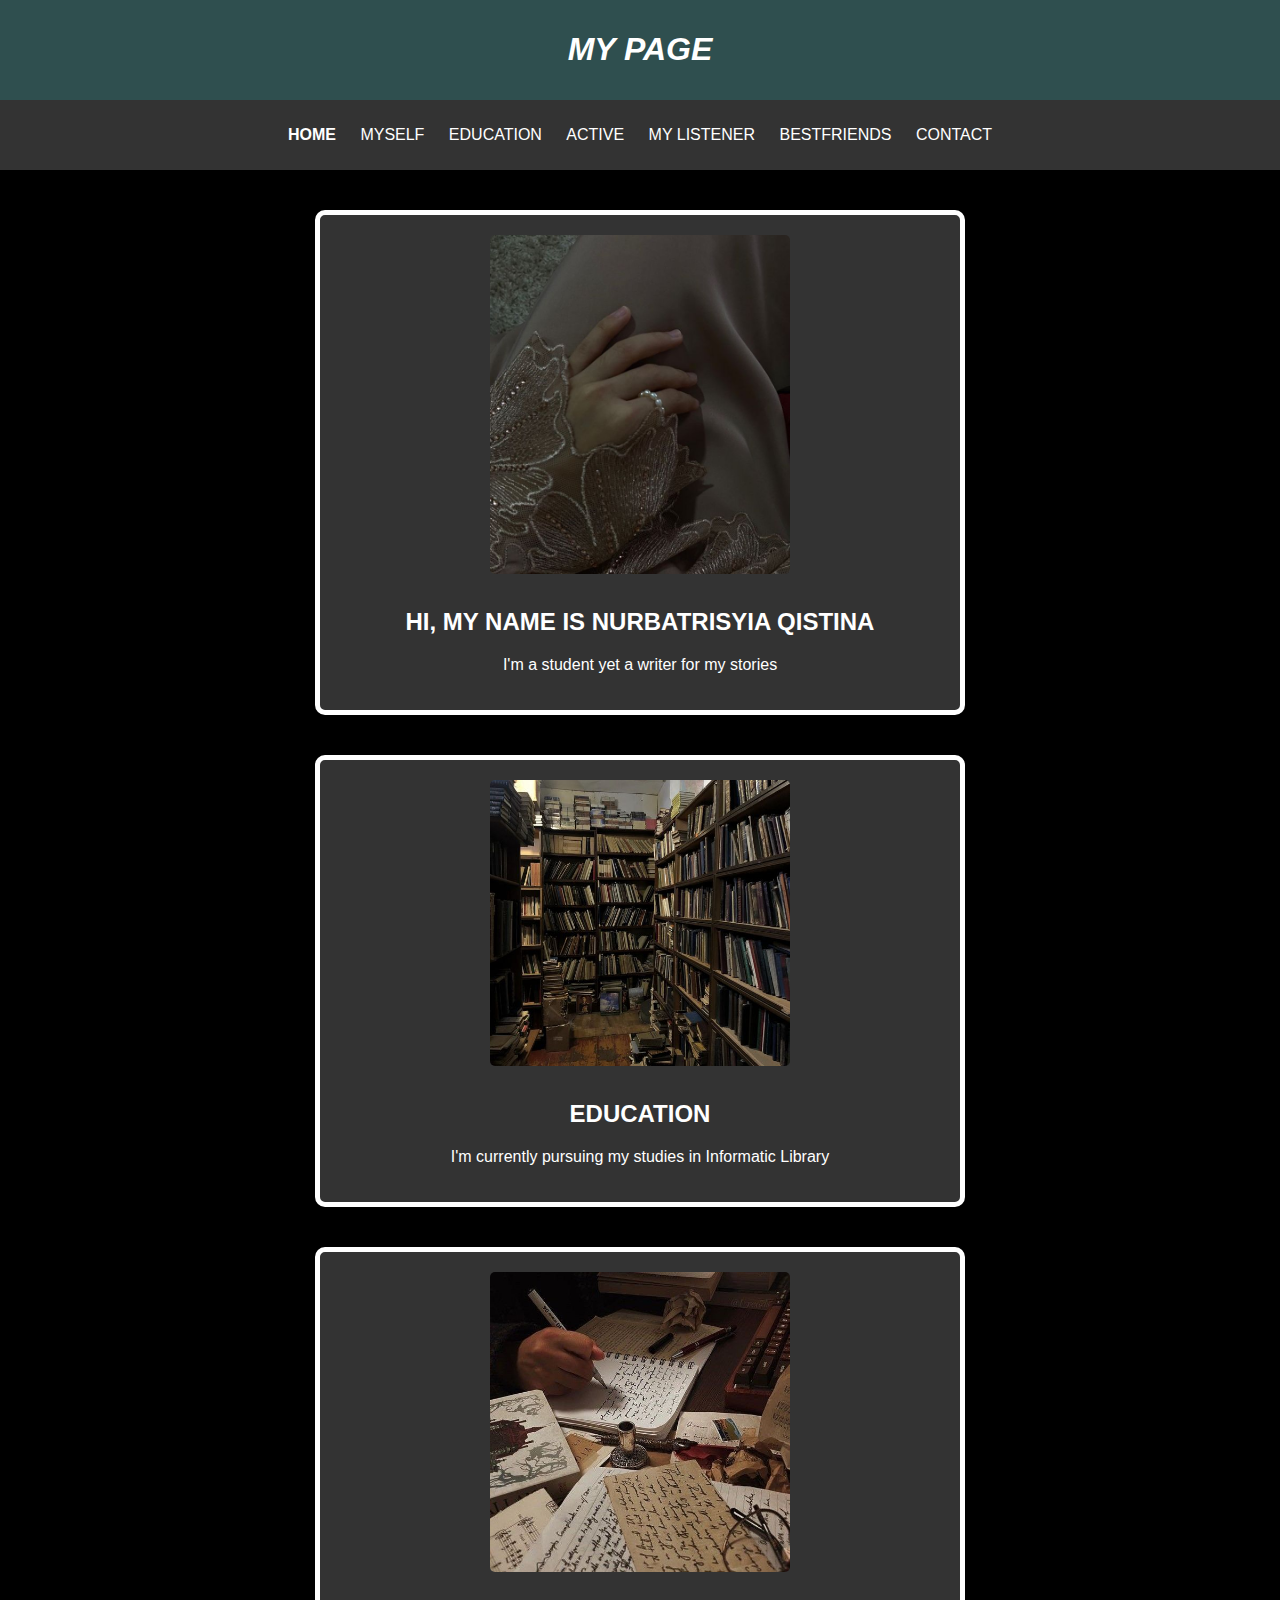
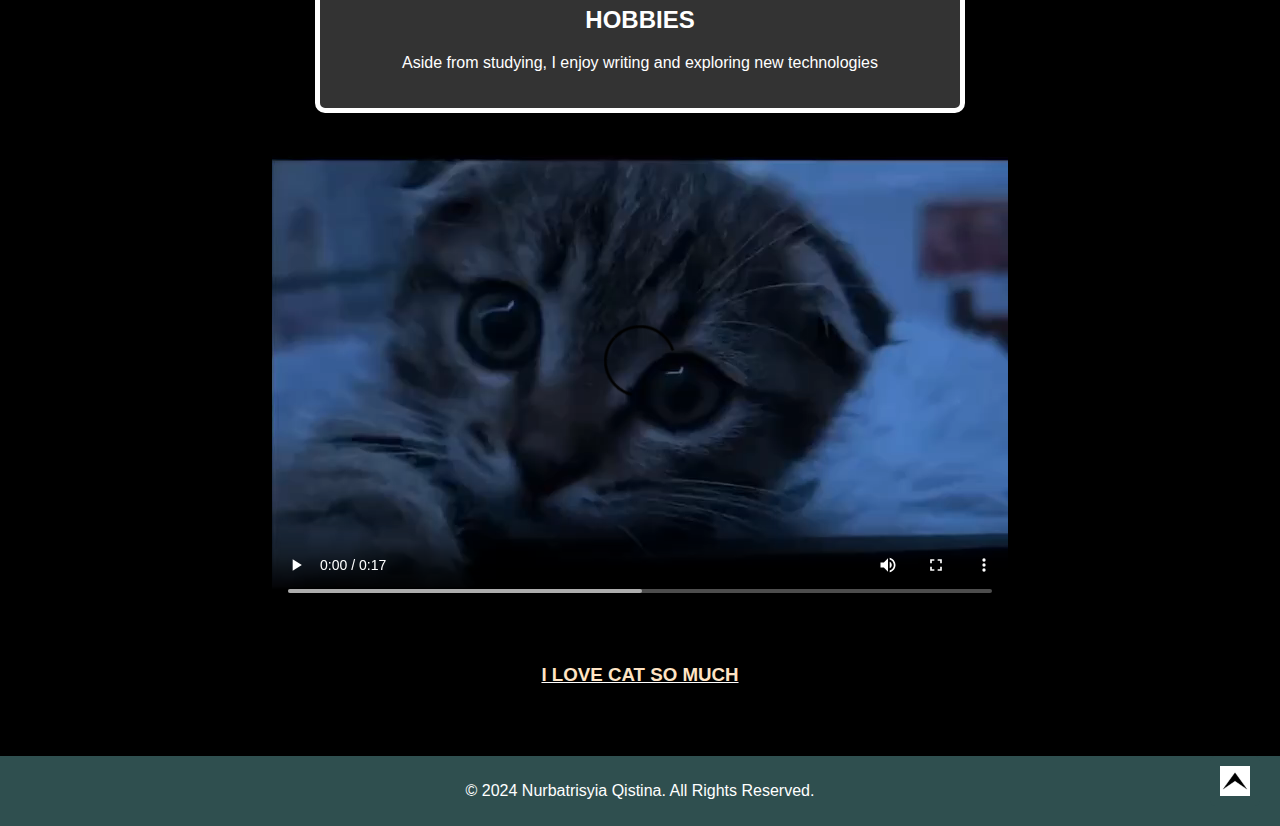
<file: index.html>
<!DOCTYPE html>
<html lang="en">

<head>
   <meta charset="UTF-8">
    <meta http-equiv="X-UA-Compatible" content="IE=edge">
    <meta name="viewport" content="width=device-width, initial-scale=1.0">
    <title>My Profile</title>
    <link rel="stylesheet" href="resource/css/style.css">
    <!-- Font Awesome -->
    <link rel="stylesheet" href="https://cdnjs.cloudflare.com/ajax/libs/font-awesome/5.15.4/css/all.min.css"
        integrity="sha512-wNVcC4+8Sc2Ypxm5pZy8yjuB+WgtVA8ODTSxNkU+7gdxtJZ4N+ZC3HVcjc+OtQF8LYqckJq/6hKgBfV8hBxY4A=="
        crossorigin="anonymous" referrerpolicy="no-referrer" />
    <style>

        body {
            display: flex;
            flex-direction: column;
            min-height: 100vh;
        }

        main {
            flex: 1;
        }

        footer {
            background-color: #2F4F4F;
            text-align: center;
            color: white;
            padding: 10px 0;
        }
    </style>
</head>

<a id="top">

<body>
    <header class="header">
        <h1><em>MY PAGE</h1></em>
    </header>
    <nav>
        <ul>
            <li><a class="active" href="index.html">HOME</a></li>
            <li><a href="myself.html">MYSELF</a></li>
            <li><a href="education.html">EDUCATION</a></li>
            <li><a href="active.html">ACTIVE</a></li>
            <li><a href="mylistener.html">MY LISTENER</a></li>
            <li><a href="bestfriends.html">BESTFRIENDS</a></li>
            <li><a href="contact.html">CONTACT</a></li>
        </ul>
    </nav>

 <main>
        <div class="frame">
            <img src="resource/image/profile.jpg" alt="Profile" width="300">
            <h2>HI, MY NAME IS NURBATRISYIA QISTINA</h2>
            <p>I'm a student yet a writer for my stories</p>
        </div>
        <div class="frame">
            <img src="resource/image/library.jpg" alt="Education" width="300">
            <h2>EDUCATION</h2>
            <p>I'm currently pursuing my studies in Informatic Library</p>
        </div>
        <div class="frame">
            <img src="resource/image/hobies.jpg" alt="Hobbies" width="300">
            <h2>HOBBIES</h2>
            <p>Aside from studying, I enjoy writing and exploring new technologies</p>
        </div>
        
            <video controls>
                <source src="resource/video/cat.mp4" type="video/mp4">
                Your browser does not support the video tag.
            </video>
            <p><h3><u><font color= "#FFE4C4">I LOVE CAT SO MUCH</u></h3></p>
    </main>




    <footer>
        <div id="top-link">
            <a href="#top"><img src="resource/image/anakpanah.jpg" alt="TOP"></a>
        </div>
        <p>&copy; 2024 Nurbatrisyia Qistina. All Rights Reserved.</p>
    </footer>

</body>

</html>
</file>
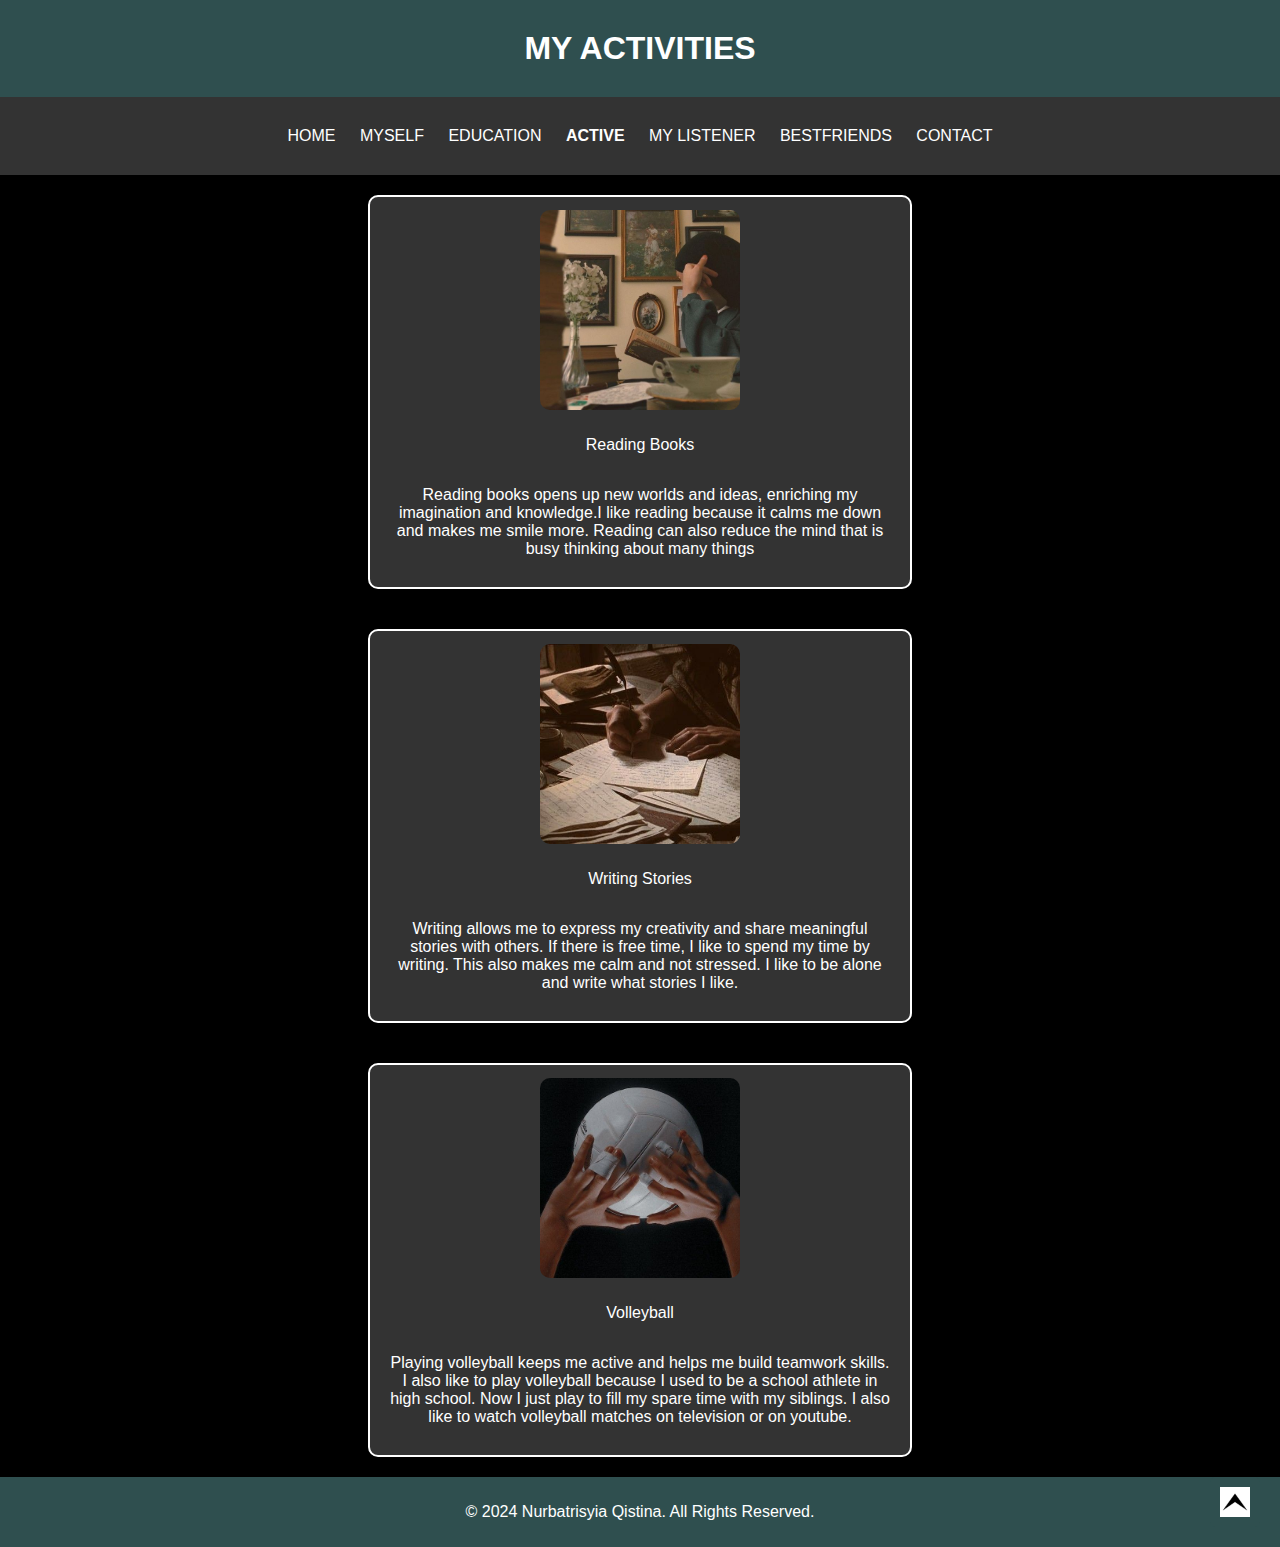
<file: active.html>
<!DOCTYPE html>
<html lang="en">
<head>
    <meta charset="UTF-8">
    <meta http-equiv="X-UA-Compatible" content="IE=edge">
    <meta name="viewport" content="width=device-width, initial-scale=1.0">
    <link rel="stylesheet" href="resource/css/style.css">
    <title>Education</title>
    <style>
        body {
            background-color: black;
            color: white;
            font-family: Arial, sans-serif;
            margin: 0;
            padding: 0; 
        }
       header {
            background-color: #2F4F4F;
            text-align: center;
            padding: 30px 0; /* Top and bottom padding */
            margin: 0; /* Remove default margin */
            width: 100%; /* Full width */
        }
        h1 {
            margin: 0; /* Remove default margin */

        }
        .center {
            display: flex;
            justify-content: center;
            align-items: center;
            min-height: 100vh; /* Ensures content is centered vertically */
            flex-direction: column; /* Align items vertically */
        }
        .frame {
            display: flex;
            flex-direction: column;
            align-items: center;
            justify-content: center;
            margin: 20px;
            padding: 20px;
            border: 2px solid white;
            border-radius: 10px;
            background-color: #333;
            max-width: 500px; 
            text-align: center;
            height: 350px; /* Set a fixed height for each frame */
        }
        .frame img {
            width: 200px;
            height: 200px;
            border-radius: 10px;
            margin-bottom: 10px;
        }
        .frame p {
            color: white;
            font-size: 16px;
            text-align: center;
        }

        footer {
            background-color: #2F4F4F;
            text-align: center;
            color: white;
            padding: 10px 0;
        }
        nav {
            background-color: #333;
            text-align: center;
            padding: 30px 0;
            width: 100%; /* Full width */
        }

        nav ul {
            list-style-type: none;
            padding: 0;
            margin: 0; /* Remove default margin */
        }

        nav ul li {
            display: inline;
            margin: 0 10px;
        }

        nav ul li a {
            text-decoration: none;
            color: white;
        }

        nav ul li a.active {
            font-weight: bold;
        }

    </style>
</head>
<body>
<header class="header">
    <h1>MY ACTIVITIES</h1>
</header>

<nav>
    <ul>
        <li><a href="index.html">HOME</a></li>
        <li><a href="myself.html">MYSELF</a></li>
        <li><a href="education.html">EDUCATION</a></li>
        <li><a class="active" href="active.html">ACTIVE</a></li>
        <li><a href="mylistener.html">MY LISTENER</a></li>
        <li><a href="bestfriends.html">BESTFRIENDS</a></li>
        <li><a href="contact.html">CONTACT</a></li>
    </ul>
</nav>

<div class="center">
    <div class="frame">
        <img src="resource/image/reader.jpg" alt="reader" width="200" height="200">
        <p>Reading Books<p>Reading books opens up new worlds and ideas, enriching my imagination and knowledge.I like reading because it calms me down and makes me smile more. Reading can also reduce the mind that is busy thinking about many things</p>
    </div>

    <div class="frame">
        <img src="resource/image/writer.jpg" alt="writer" width="200" height="200">
        <p>Writing Stories<p>Writing allows me to express my creativity and share meaningful stories with others. If there is free time, I like to spend my time by writing. This also makes me calm and not stressed. I like to be alone and write what stories I like.</p>
    </div>

    <div class="frame">
        <img src="resource/image/volley.jpg" alt="volley" width="200" height="200">
        <p>Volleyball<p>Playing volleyball keeps me active and helps me build teamwork skills. I also like to play volleyball because I used to be a school athlete in high school. Now I just play to fill my spare time with my siblings. I also like to watch volleyball matches on television or on youtube.</p>
    </div>
</div>

 <footer>
        <div id="top-link">
            <a href="#top"><img src="resource/image/anakpanah.jpg" alt="TOP"></a>
        </div>
        <p>&copy; 2024 Nurbatrisyia Qistina. All Rights Reserved.</p>
    </footer>

</body>
</html>
</file>
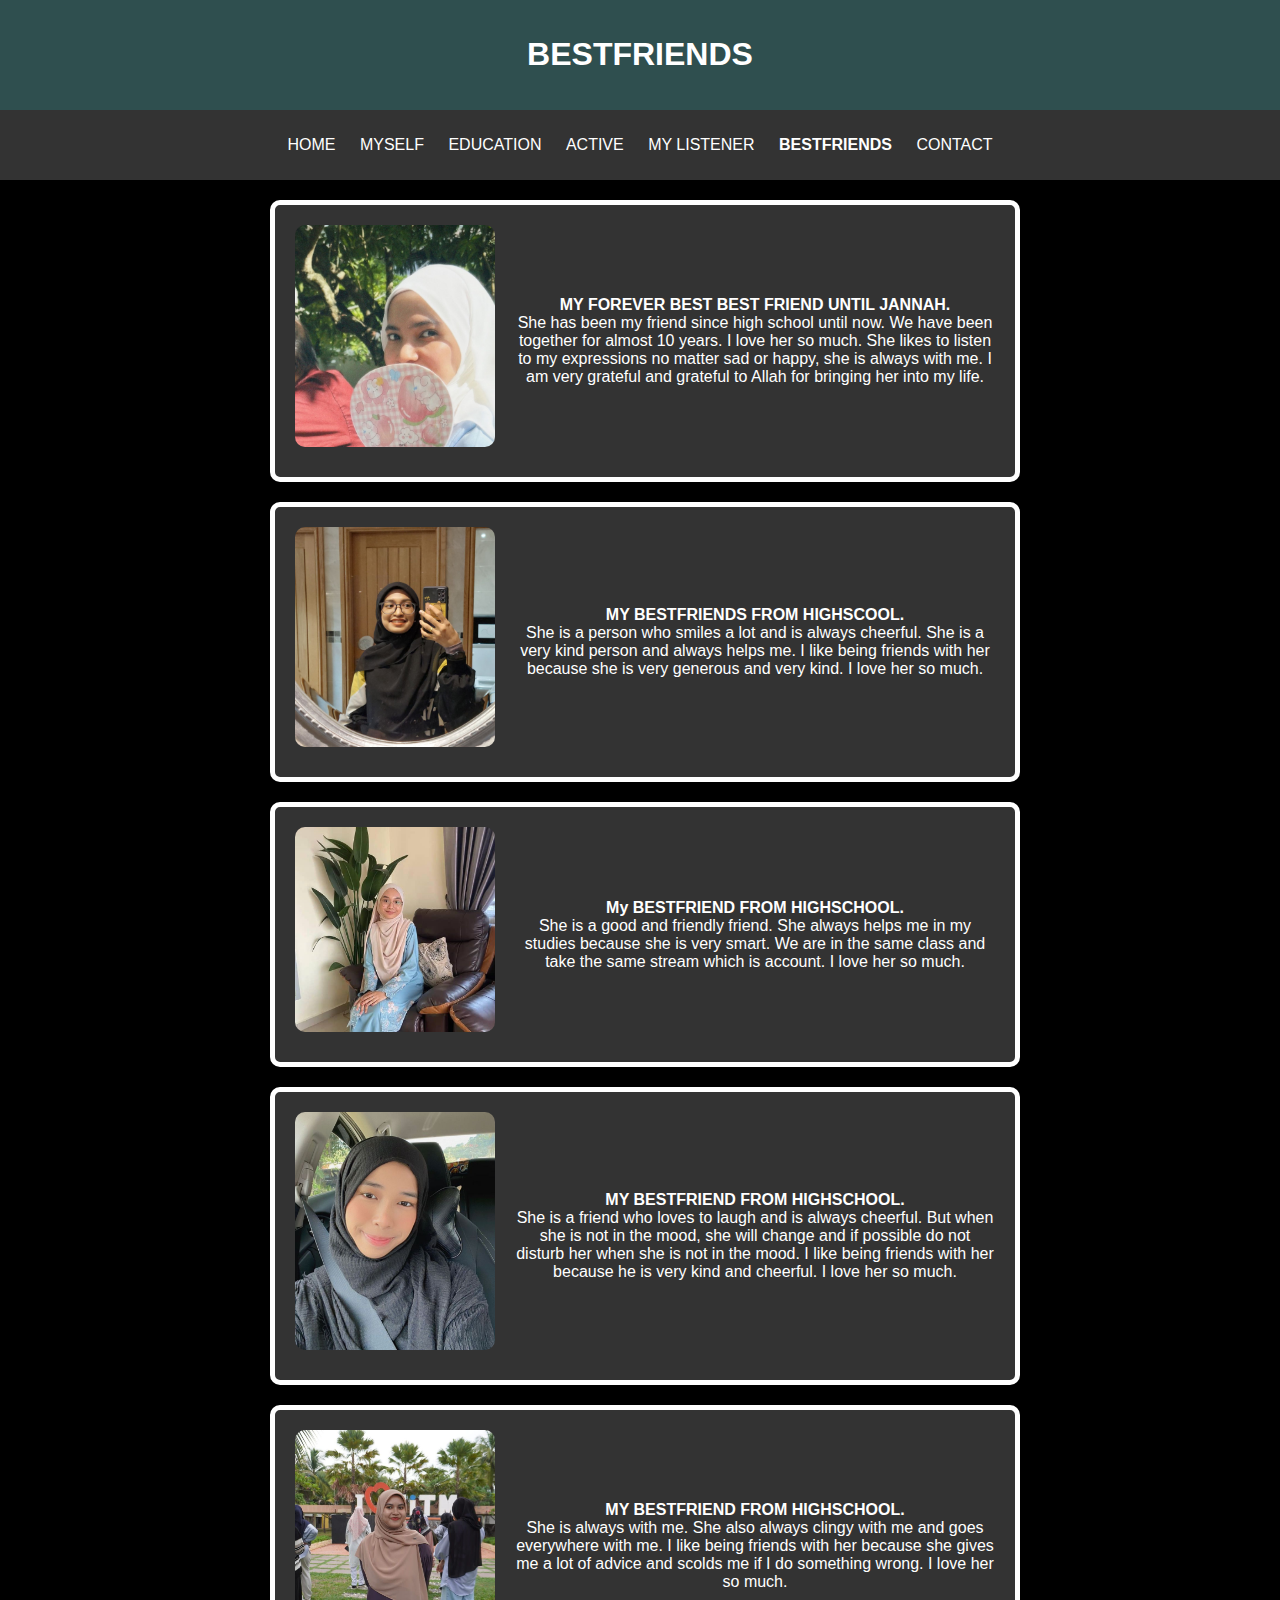
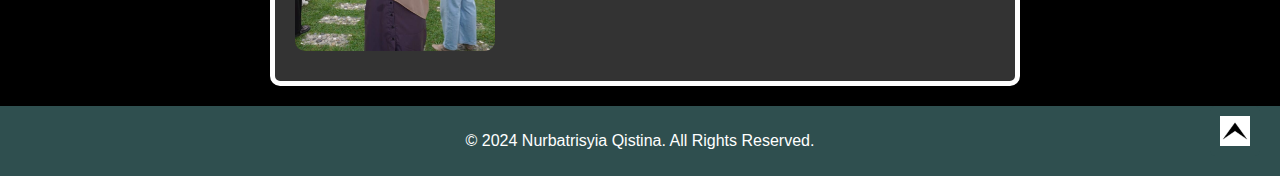
<file: bestfriends.html>
<!DOCTYPE html>
<html lang="en">
<head>
    <meta charset="UTF-8">
    <meta http-equiv="X-UA-Compatible" content="IE=edge">
    <meta name="viewport" content="width=device-width, initial-scale=1.0">
    <link rel="stylesheet" href="resource/css/style.css">
    <title>Education</title>
    <style>
        body {
            background-color: black;
            color: white;
            font-family: Arial, sans-serif;
            margin: 0;
            padding: 0;
        }
        h1 {
            background-color: #2F4F4F;
            text-align: center;
            padding: 5px;
        }
        .container {
            padding-left: 10px; 
        }
        .frame {
            display: flex;
            justify-content: space-between; 
            align-items: center;
            max-width: 700px; 
            margin: 20px auto; 
            padding: 20px; 
            border: 5px solid white;
            border-radius: 10px;
            background-color: #333;
        }
        .frame img {
            width: 200px;
            max-width: 100%;
            border-radius: 10px;
            margin-right: 20px; 
        }
        .frame p {
            flex: 1; 
        }
        a {
            text-decoration: none;
            color: white;
        }

         footer {
            background-color: #2F4F4F;
            text-align: center;
            color: white;
            padding: 10px 0;
        }

    </style>
</head>
<body>

<header class="header">
<h1>BESTFRIENDS</h1>
</header>

<nav>
    <ul>
        <li><a href="index.html">HOME</a></li>
        <li><a href="myself.html">MYSELF</a></li>
        <li><a href="education.html">EDUCATION</a></li>
        <li><a href="active.html">ACTIVE</a></li>
        <li><a href="mylistener.html">MY LISTENER</a></li>
        <li><a class="active" href="bestfriends.html">BESTFRIENDS</a></li>
        <li><a href="contact.html">CONTACT</a></li>
    </ul>
</nav>


<div class="container">
    <div class="frame">
        <img src="resource/image/safiya.jpg" alt="safiya">
        <p><b>MY FOREVER BEST BEST FRIEND UNTIL JANNAH.</b><br>She has been my friend since high school until now. We have been together for almost 10 years. I love her so much. She likes to listen to my expressions no matter sad or happy, she is always with me. I am very grateful and grateful to Allah for bringing her into my life.</p>
    </div>
    <div class="frame">
        <img src="resource/image/balqis.jpg" alt="balqis">
        <p><b>MY BESTFRIENDS FROM HIGHSCOOL.</b><br>She is a person who smiles a lot and is always cheerful. She is a very kind person and always helps me. I like being friends with her because she is very generous and very kind. I love her so much.</p>
    </div>
    <div class="frame">
        <img src="resource/image/zafirah.jpg" alt="zafirah">
        <p><b>My BESTFRIEND FROM HIGHSCHOOL.</b><br>She is a good and friendly friend. She always helps me in my studies because she is very smart. We are in the same class and take the same stream which is account. I love her so much. </p>
    </div>
    <div class="frame">
        <img src="resource/image/hasya.jpg" alt="hasya">
        <p><b>MY BESTFRIEND FROM HIGHSCHOOL.</b><br>She is a friend who loves to laugh and is always cheerful. But when she is not in the mood, she will change and if possible do not disturb her when she is not in the mood. I like being friends with her because he is very kind and cheerful. I love her so much.</p>
    </div>
    <div class="frame">
        <img src="resource/image/sapi.jpg" alt="sapi">
        <p><b>MY BESTFRIEND FROM HIGHSCHOOL.</b><br>She is always with me. She also always clingy with me and goes everywhere with me. I like being friends with her because she gives me a lot of advice and scolds me if I do something wrong. I love her so much.</p>
    </div>
</div>

 <footer>
        <div id="top-link">
            <a href="#top"><img src="resource/image/anakpanah.jpg" alt="TOP"></a>
        </div>
        <p>&copy; 2024 Nurbatrisyia Qistina. All Rights Reserved.</p>
    </footer>

</body>
</html>
</file>
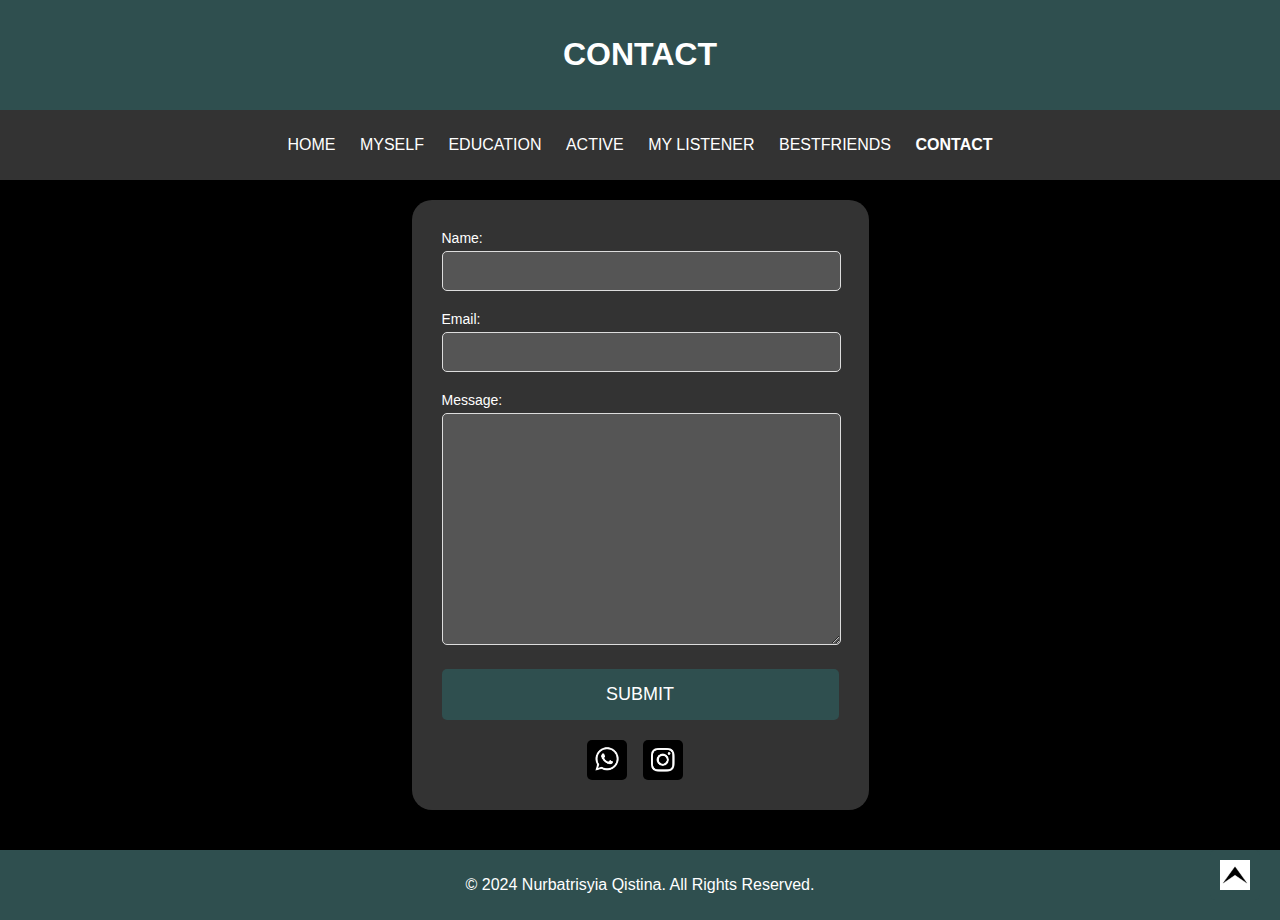
<file: contact.html>
<!DOCTYPE html>
<html lang="en">
<head>
    <meta charset="UTF-8">
    <meta http-equiv="X-UA-Compatible" content="IE=edge">
    <meta name="viewport" content="width=device-width, initial-scale=1.0">
    <link rel="stylesheet" href="resource/css/style.css">
    <title>Contact</title>
    <!-- Font Awesome -->
    <link rel="stylesheet" href="https://cdnjs.cloudflare.com/ajax/libs/font-awesome/5.15.4/css/all.min.css" integrity="sha512-Vz1jzIc3c4Klk23QG1QnjsRV+KWk8YrzQnbX2+RPLw5Q1SKV7A0VUHlWqDUTNZ+yl1Z1BIsr2i9I6tIMV1hxJw==" crossorigin="anonymous" referrerpolicy="no-referrer" />

    <style>
        body {
            background-color: black;
            color: white;
            font-family: Arial, sans-serif;
            margin: 0;
            padding: 0; 
        }
         h1 {
            background-color: #2F4F4F;
            text-align: center;
            padding: 5px;

        }
        .contact-form {
            max-width: 600px; /* Membuat kotak tidak terlalu lebar */
            margin: 20px auto;
            padding: 30px; /* Memberi ruang di dalam kotak */
            background-color: #333;
            border-radius: 20px; /* Mengurangi radius agar lebih kotak */
        }
        .form-group {
            margin-bottom: 20px;
        }
        .form-group label {
            display: block;
            margin-bottom: 5px;
            font-size: 14px;
        }
        .form-group input, 
        .form-group textarea {
            width: calc(100% - 180px); /* Menyesuaikan lebar input */
            padding: 90px;
            font-size: 16px; /* Menambah ukuran font */
            border: 1px solid #ddd;
            border-radius: 5px;
            background-color: #555;
            color: white;
        }
        .form-group textarea {
            height: 50px; /* Mengurangi tinggi textarea */
        }
        .form-group input[type="text"],
        .form-group input[type="email"] {
            width: calc(100% - 20px); /* Menyesuaikan lebar input */
            padding: 10px;
            font-size: 16px; /* Menambah ukuran font */
            border: 1px solid #ddd;
            border-radius: 5px;
            background-color: #555;
            color: white;
        }
        .contact-button {
            display: block;
            width: 100%;
            padding: 15px 20px; /* Menambah padding untuk tombol */
            text-align: center;
            background-color: #2F4F4F;
            color: white;
            border: none;
            border-radius: 5px;
            font-size: 18px; /* Menambah ukuran font tombol */
            cursor: pointer;
            text-decoration: none;
            margin-bottom: 10px; /* Memberi ruang di bawah tombol */
        }
        .contact-button:hover {
            background-color: #45a049;
        }
        .social-icons {
            text-align: center;
            margin-top: 20px; /* Menambahkan ruang atas */
        }
        .social-icons img {
            width: 40px; /* Ukuran gambar ikon sosial media */
            height: 40px;
            margin-right: 10px; /* Jarak antara gambar dan teks */
            vertical-align: middle; /* Memastikan gambar dan teks berada di tengah vertikal */
            border-radius: 5px; /* Mengatur sudut border untuk ikon */
        }
        .social-icons a {
            text-decoration: none;
            color: #bc2a8d; /* Warna khusus untuk Instagram */
            font-size: 20px; /* Ukuran teks untuk sosial media */
            vertical-align: middle; /* Memastikan gambar dan teks berada di tengah vertikal */
        }

        footer {
            background-color: #2F4F4F;
            text-align: center;
            color: white;
            padding: 10px 0;
            margin-top: 20px; /* Menambahkan ruang atas */
        }

    </style>
</head>
<body>

<header class="header">
    <h1>CONTACT</h1>
</header>

<nav>
    <ul>
        <li><a href="index.html">HOME</a></li>
        <li><a href="myself.html">MYSELF</a></li>
        <li><a href="education.html">EDUCATION</a></li>
        <li><a href="active.html">ACTIVE</a></li>
        <li><a href="mylistener.html">MY LISTENER</a></li>
        <li><a href="bestfriends.html">BESTFRIENDS</a></li>
        <li><a class="active" href="contact.html">CONTACT</a></li>
    </ul>
</nav>

<div class="contact-form">
    <form action="mailto:sysya.qstn9@gmail.com" method="POST" enctype="text/plain">
        <div class="form-group">
            <label for="name">Name:</label>
            <input type="text" id="name" name="name" required>
        </div>
        <div class="form-group">
            <label for="email">Email:</label>
            <input type="email" id="email" name="email" required>
        </div>
        <div class="form-group">
            <label for="message">Message:</label>
            <textarea id="message" name="message" required></textarea>
        </div>
        <button type="submit" class="contact-button">SUBMIT</button>
        <div class="social-icons">
            <a href="https://wa.me/60193329349" target="_blank" rel="noopener noreferrer">
                <img src="resource/image/wasap.png" alt="WhatsApp Icon">
            </a>
            <a href="https://www.instagram.com/sysyaqstnn._/" target="_blank" rel="noopener noreferrer">
                <img src="resource/image/instagram.png" alt="Instagram Icon">
            </a>
        </div>
    </form>
</div>

 <footer>
        <div id="top-link">
            <a href="#top"><img src="resource/image/anakpanah.jpg" alt="TOP"></a>
        </div>
        <p>&copy; 2024 Nurbatrisyia Qistina. All Rights Reserved.</p>
    </footer>

</body>
</html>
</file>
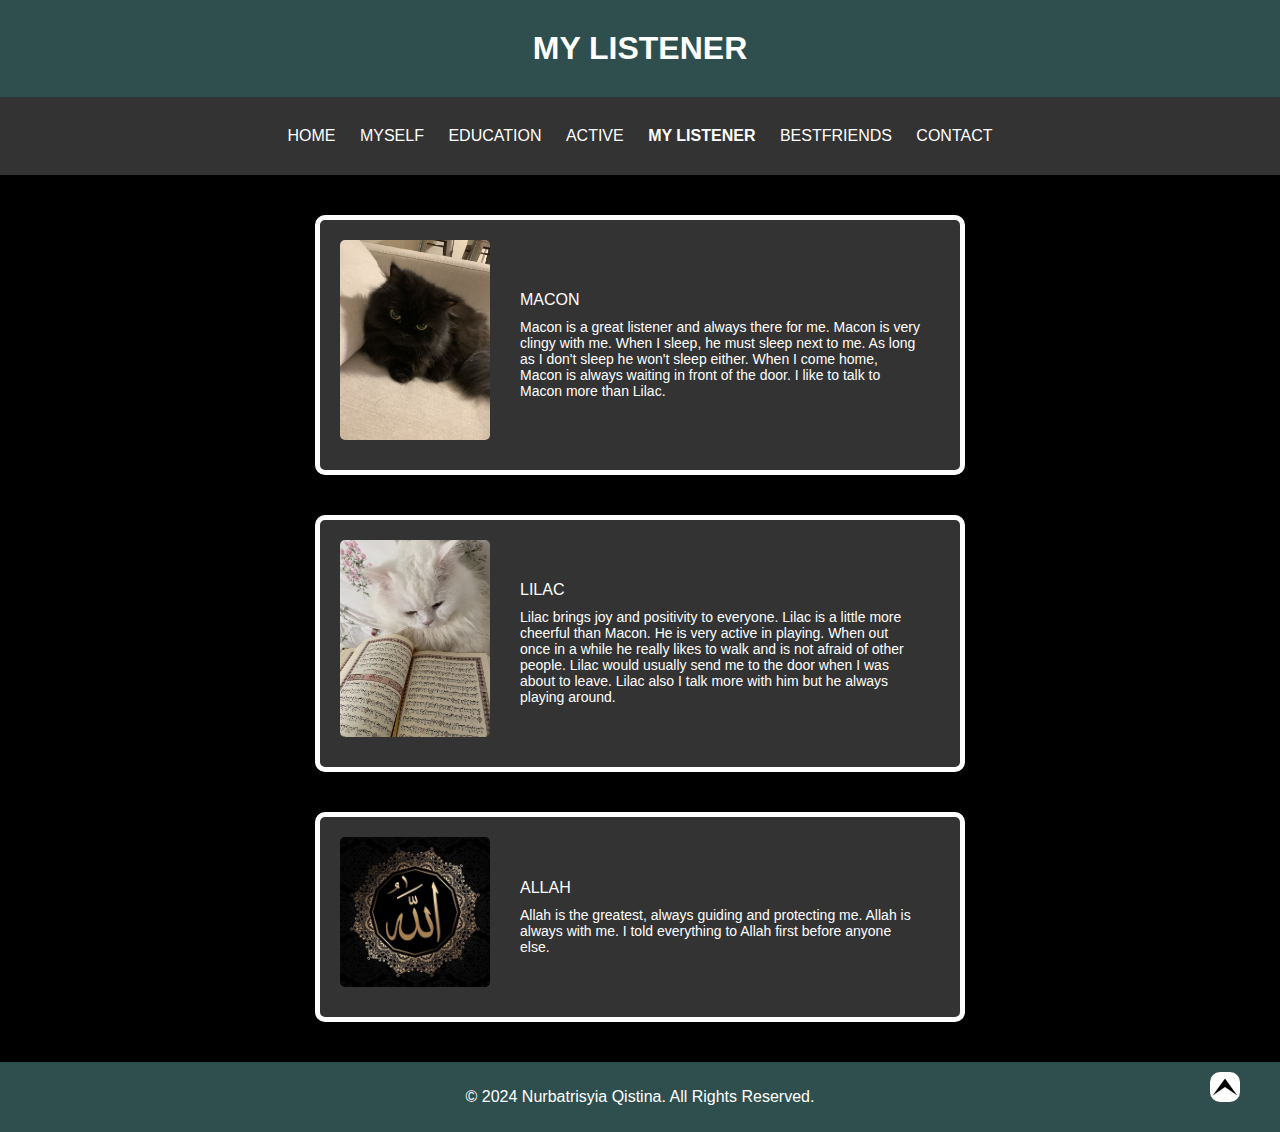
<file: mylistener.html>
<!DOCTYPE html>
<html lang="en">
<head>
    <meta charset="UTF-8">
    <meta http-equiv="X-UA-Compatible" content="IE=edge">
    <meta name="viewport" content="width=device-width, initial-scale=1.0">
    <link rel="stylesheet" href="resource/css/style.css">
    <title>My Listener</title>
    <style>
        body {
            background-color: black;
            color: white;
            font-family: Arial, sans-serif;
            margin: 0;
            padding: 0;
            display: flex;
            flex-direction: column;
            align-items: center; /* Center horizontally */
        }
        header {
            background-color: #2F4F4F;
            text-align: center;
            padding: 30px 0; /* Top and bottom padding */
            margin: 0; /* Remove default margin */
            width: 100%; /* Full width */
        }
        h1 {
            margin: 0; /* Remove default margin */
        }
        .container {
            display: flex;
            flex-direction: column;
            align-items: center; /* Center horizontally */
            padding: 20px;
        }
        .frame {
            display: flex;
            align-items: center;
            justify-content: flex-start; /* Align elements to the start */
            margin: 20px 0;
            padding: 20px;
            border: 5px solid white;
            border-radius: 10px;
            background-color: #333;
            width: 700px; /* Adjust the width as needed */
        }
        img {
            width: 150px; /* Set smaller width */
            height: auto;
            border-radius: 10px;
            margin-right: 10px; /* Margin on the right side */
        }
        .text-container {
            text-align: left; /* Teks di sebelah kiri */
            max-width: calc(100% - 140px); /* Maksimum lebar teks */
            padding: 0 20px; /* Ruang di sekitar teks */
        }
        .caption {
            color: white;
            font-size: 16px;
            margin-bottom: 10px; /* Jarak antara caption dan description */
        }
        .description {
            color: white;
            font-size: 14px;
        }
        a {
            text-decoration: none;
            color: white;
        }
        footer {
            background-color: #2F4F4F;
            text-align: center;
            color: white;
            padding: 10px 0;
            width: 100%;
        }
        nav {
            background-color: #333;
            text-align: center;
            padding: 30px 0;
            width: 100%; /* Full width */
        }

        nav ul {
            list-style-type: none;
            padding: 0;
            margin: 0; /* Remove default margin */
        }

        nav ul li {
            display: inline;
            margin: 0 10px;
        }

        nav ul li a {
            text-decoration: none;
            color: white;
        }

        nav ul li a.active {
            font-weight: bold;
        }
    </style>
</head>
<body>

<header>
    <h1>MY LISTENER</h1>
</header>

<nav>
    <ul>
        <li><a href="index.html">HOME</a></li>
        <li><a href="myself.html">MYSELF</a></li>
        <li><a href="education.html">EDUCATION</a></li>
        <li><a href="active.html">ACTIVE</a></li>
        <li><a class="active" href="mylistener.html">MY LISTENER</a></li>
        <li><a href="bestfriends.html">BESTFRIENDS</a></li>
        <li><a href="contact.html">CONTACT</a></li>
    </ul>
</nav>

<div class="container">
    <div class="frame">
        <img src="resource/image/macon.jpg" alt="macon">
        <div class="text-container">
            <div class="caption">MACON</div>
            <div class="description">Macon is a great listener and always there for me. Macon is very clingy with me. When I sleep, he must sleep next to me. As long as I don't sleep he won't sleep either. When I come home, Macon is always waiting in front of the door. I like to talk to Macon more than Lilac.</div>
        </div>
    </div>

    <div class="frame">
        <img src="resource/image/lilac.jpg" alt="lilac">
        <div class="text-container">
            <div class="caption">LILAC</div>
            <div class="description">Lilac brings joy and positivity to everyone. Lilac is a little more cheerful than Macon. He is very active in playing. When out once in a while he really likes to walk and is not afraid of other people. Lilac would usually send me to the door when I was about to leave. Lilac also I talk more with him but he always playing around.</div>
        </div>
    </div>

    <div class="frame">
        <img src="resource/image/allah.jpg" alt="allah">
        <div class="text-container">
            <div class="caption">ALLAH</div>
            <div class="description">Allah is the greatest, always guiding and protecting me. Allah is always with me. I told everything to Allah first before anyone else.</div>
        </div>
    </div>
</div>

 <footer>
        <div id="top-link">
            <a href="#top"><img src="resource/image/anakpanah.jpg" alt="TOP"></a>
        </div>
        <p>&copy; 2024 Nurbatrisyia Qistina. All Rights Reserved.</p>
    </footer>

</body>
</html>
</file>
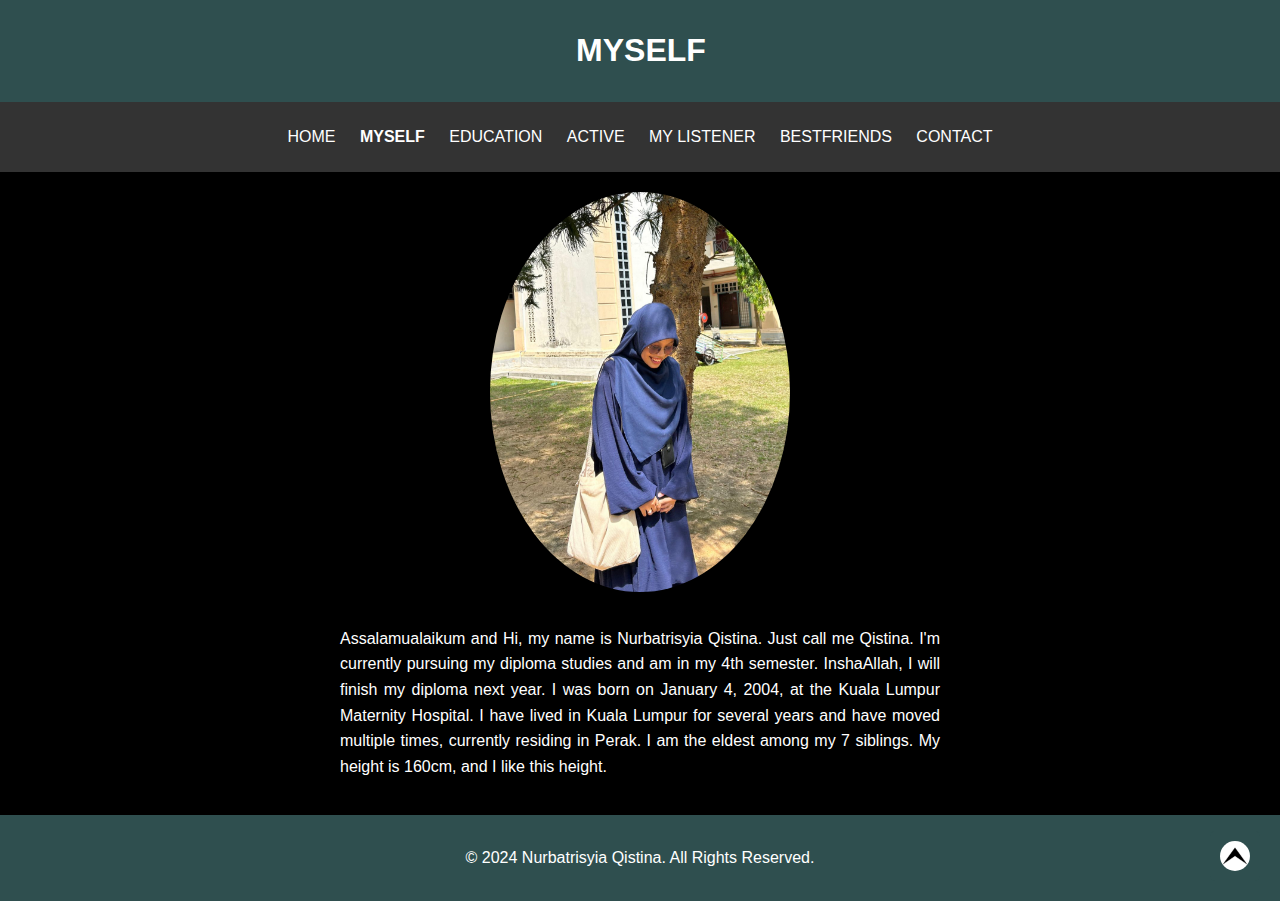
<file: myself.html>
<!DOCTYPE html>
<html lang="en">
<head>
    <meta charset="UTF-8">
    <meta http-equiv="X-UA-Compatible" content="IE=edge">
    <meta name="viewport" content="width=device-width, initial-scale=1.0">
    <link rel="stylesheet" href="resource/css/style.css">
    <title>Myself</title>
    <style>
        body {
            background-color: black;
            color: white;
            font-family: Arial, sans-serif;
            margin: 0;
            padding: 0; 
        }
        h1 {
            background-color: #2F4F4F;
            text-align: center;
            padding: 1px;
            width: 100%;
        }
        .content {
            max-width: 600px;
            margin: 0 auto;
            text-align: center;
            padding: 20px;
        }
        img {
            display: block;
            margin: 0 auto;
            width: 300px;
            height: 400px;
            border-radius: 50%; /* Adjusted border radius for circular shape */
        }
        p {
            text-align: justify; /* Justified text alignment */
            line-height: 1.6; /* Increased line height for readability */
        }
        footer {
            background-color: #2F4F4F;
            text-align: center;
            color: white;
            padding: 30px 0;
            position: relative; 
        }
        footer p {
            margin: 0; /* Remove default margin for paragraph */
        }
        #top-link {
            position: absolute;
            bottom: 20px;
            right: 20px;
            background-color: #2F4F4F;
            padding: 10px;
            border-radius: 5px;
            text-align: center;
            cursor: pointer;
            transition: opacity 0.3s ease;
        }

        #top-link img {
            width: 30px; /* Adjust size as needed */
            height: auto;
            vertical-align: middle;
        }

        #top-link a {
            text-decoration: none;
            color: white;
            display: flex;
            align-items: center;
        }

        /* CSS untuk tengahkan teks pada footer */
        footer .copyright {
            display: inline-block;
            margin: 0;
        }
    </style>
</head>
<body>
<header class="header">
<h1>MYSELF</h1>
</header>

<nav>
        <ul>
            <li><a href="index.html">HOME</a></li>
            <li><a class="active" href="myself.html">MYSELF</a></li>
            <li><a href="education.html">EDUCATION</a></li>
            <li><a href="active.html">ACTIVE</a></li>
            <li><a href="mylistener.html">MY LISTENER</a></li>
            <li><a href="bestfriends.html">BESTFRIENDS</a></li>
            <li><a href="contact.html">CONTACT</a></li>
        </ul>
    </nav>


<div class="content">
    <img src="resource/image/batrisyia.jpg" alt="sya" width="300" height="400"><br>
    <p>
        Assalamualaikum and Hi, my name is Nurbatrisyia Qistina. Just call me Qistina. I'm currently pursuing my diploma studies and am in my 4th semester. InshaAllah, I will finish my diploma next year. I was born on January 4, 2004, at the Kuala Lumpur Maternity Hospital. I have lived in Kuala Lumpur for several years and have moved multiple times, currently residing in Perak. I am the eldest among my 7 siblings. My height is 160cm, and I like this height.
    </p>
</div>

<footer>
        <div id="top-link">
            <a href="#top"><img src="resource/image/anakpanah.jpg" alt="TOP"></a>
        </div>
        <p class="copyright">&copy; 2024 Nurbatrisyia Qistina. All Rights Reserved.</p>
</footer>

</body>
</html>
</file>
<file: resource/css/style.css>
body {
            display: flex;
            flex-direction: column;
            min-height: 100vh;
            margin: 0;
            font-family: Arial, sans-serif;
            background-color: black;
            color: white;
        }

        header {
            background-color: #2F4F4F;
            text-align: center;
            color: white;
            padding: 10px 40%;
        }

        nav {
            background-color: #333;
            text-align: center;
            padding: 10px 0;
        }

        nav ul {
            list-style-type: none;
            padding: 0;
        }

        nav ul li {
            display: inline;
            margin: 0 10px;
        }

        nav ul li a {
            text-decoration: none;
            color: white;
        }

        nav ul li a.active {
            font-weight: bold;
        }

        main {
            flex: 1;
            display: flex;
            flex-direction: column;
            align-items: center;
            justify-content: center;
            padding: 20px;
        }

        .frame {
            width: 100%;
            max-width: 600px;
            padding: 20px;
            margin: 20px;
            background-color: #333;
            border: 5px solid white;
            border-radius: 10px;
            text-align: center;
        }

        .frame img {
            max-width: 100%;
            border-radius: 5px;
            margin-bottom: 10px;
        }

        footer {
            background-color: #2F4F4F;
            text-align: center;
            color: white;
            padding: 10px 0;
            width: 100%;
            position: relative; /* Ensure relative positioning for absolute child */
        }

        /* Styling for the "TOP" link */
        #top-link {
            position: absolute;
            bottom: 20px;
            right: 20px;
            background-color: #2F4F4F;
            padding: 10px;
            border-radius: 5px;
            text-align: center;
            cursor: pointer;
            transition: opacity 0.3s ease;
        }

        #top-link img {
            width: 30px; /* Adjust size as needed */
            height: auto;
            vertical-align: middle;
        }

        #top-link a {
            text-decoration: none;
            color: white;
            display: flex;
            align-items: center;
        }
</file>
